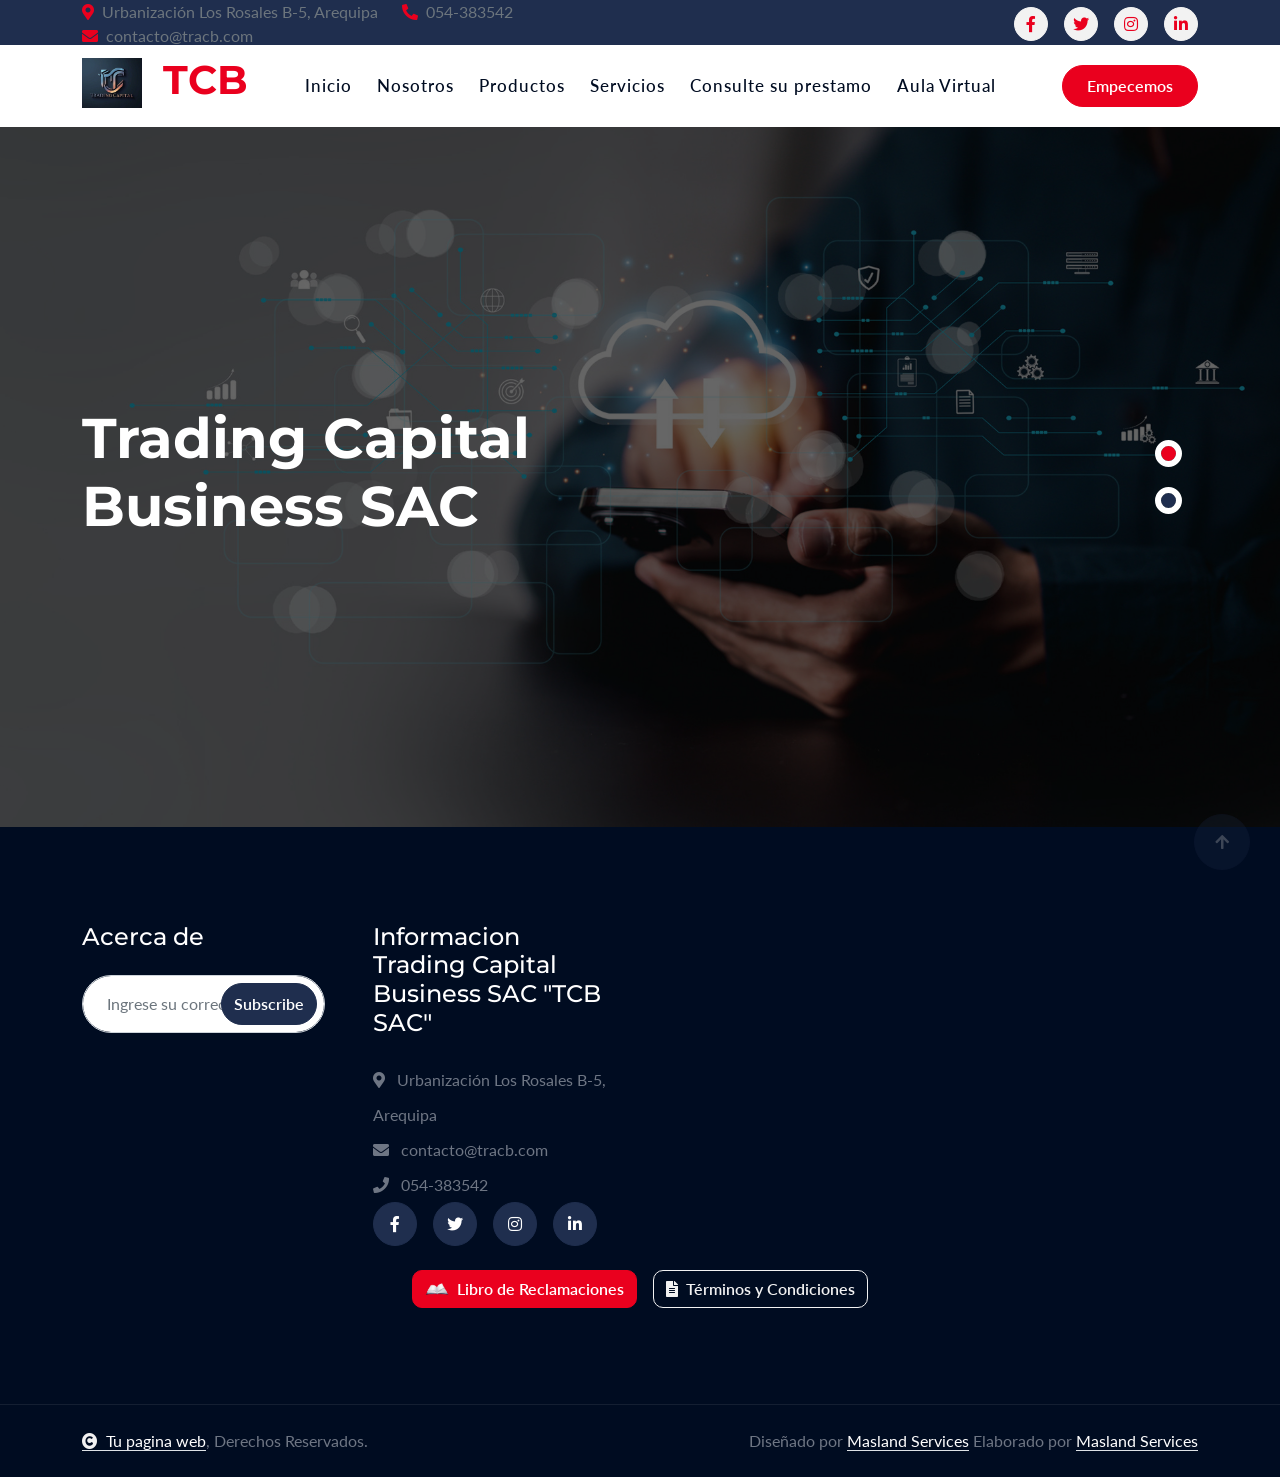
<file: index.html>
<!DOCTYPE html>
<html lang="en">

   <head>
        <meta charset="utf-8">
        <title>Sistema de Prestamos TCB111</title>
        <meta content="width=device-width, initial-scale=1.0" name="viewport">
        <meta content="" name="keywords">
        <meta content="" name="description">

        <!-- Google Web Fonts -->
        <link rel="preconnect" href="https://fonts.googleapis.com">
        <link rel="preconnect" href="https://fonts.gstatic.com" crossorigin>
        <link href="https://fonts.googleapis.com/css2?family=Lato:ital,wght@0,400;0,700;0,900;1,400;1,700;1,900&family=Montserrat:ital,wght@0,100..900;1,100..900&display=swap" rel="stylesheet">

        <!-- Icon Font Stylesheet -->
        <link rel="stylesheet" href="https://use.fontawesome.com/releases/v5.15.4/css/all.css"/>
        <link href="https://cdn.jsdelivr.net/npm/bootstrap-icons@1.4.1/font/bootstrap-icons.css" rel="stylesheet">

        <!-- Libraries Stylesheet -->
        <link href="lib/animate/animate.min.css" rel="stylesheet">
        <link href="lib/owlcarousel/assets/owl.carousel.min.css" rel="stylesheet">


        <!-- Customized Bootstrap Stylesheet -->
        <link href="css/bootstrap.min.css" rel="stylesheet">

        <!-- Template Stylesheet -->
        <link href="css/style.css" rel="stylesheet">
    </head>

    <body>

        <!-- Spinner Start -->
        <div id="spinner" class="show bg-white position-fixed translate-middle w-100 vh-100 top-50 start-50 d-flex align-items-center justify-content-center">
            <div class="spinner-border text-primary" style="width: 3rem; height: 3rem;" role="status">
                <span class="sr-only">Cargando...</span>
            </div>

        </div>
        <!-- Spinner End -->

        <!-- Topbar Start -->

        <div id="topbar"></div>

        <!-- Topbar End -->

        <!-- Navbar & Hero Start -->

        <div id="navbar"></div>

        <!-- Navbar & Hero End -->

        <!-- Carousel Start -->

        <!-- Carousel End -->

        <!-- Features Start -->

        <!-- Features End -->

        <!-- About Start -->

        <!-- About End -->

        <!-- Fact Counter -->

        <!-- Fact Counter -->

        <!-- Services Start -->
        <div id="app-content"></div>
        <!-- Services End -->

        <!-- Car categories Start -->

        <!-- Car categories End -->

        <!-- Car Steps Start -->

        <!-- Car Steps End -->

        <!-- Blog Start -->

        <!-- Blog End -->

        <!-- Banner Start -->

        <!-- Banner End -->

        <!-- Team Start -->

        <!-- Team End -->

        <!-- Testimonial Start -->





        <!-- Footer Start -->
        <div id="footer"></div>
        <!-- Footer End -->

        <!-- Copyright Start -->
        <div class="container-fluid copyright py-4">
            <div class="container">
                <div class="row g-4 align-items-center">
                    <div class="col-md-6 text-center text-md-start mb-md-0">
                        <span class="text-body"><a href="#" class="border-bottom text-white"><i class="fas fa-copyright text-light me-2"></i>Tu pagina web</a>, Derechos Reservados.</span>
                    </div>
                    <div class="col-md-6 text-center text-md-end text-body">
                        <!--/*** This template is free as long as you keep the below author’s credit link/attribution link/backlink. ***/-->
                        <!--/*** If you'd like to use the template without the below author’s credit link/attribution link/backlink, ***/-->
                        <!--/*** you can purchase the Credit Removal License from "https://htmlcodex.com/credit-removal". ***/-->
                        Diseñado por <a class="border-bottom text-white" >Masland Services</a> Elaborado por <a class="border-bottom text-white" >Masland Services</a>
                    </div>
                </div>
            </div>
        </div>
        <!-- Copyright End -->


        <!-- Back to Top -->
        <a href="#" class="btn btn-secondary btn-lg-square rounded-circle back-to-top"><i class="fa fa-arrow-up"></i></a>


    <!-- JavaScript Libraries -->
    <script src="https://ajax.googleapis.com/ajax/libs/jquery/3.6.4/jquery.min.js"></script>
    <script src="https://cdn.jsdelivr.net/npm/bootstrap@5.0.0/dist/js/bootstrap.bundle.min.js"></script>
    <script src="lib/wow/wow.min.js"></script>
    <script src="lib/easing/easing.min.js"></script>
    <script src="lib/waypoints/waypoints.min.js"></script>
    <script src="lib/counterup/counterup.min.js"></script>
    <script src="lib/owlcarousel/owl.carousel.min.js"></script>


    <!-- Template Javascript -->
    <script src="js/main.js"></script>
    <script src="js/load-components.js"></script> 
    <script src="js/router.js"></script>
    <script src="js/productos.js"></script>
    <script src="js/producto-detalle.js"></script>
    </body>

</html>
</file>
<file: css/style.css>
/*** Spinner Start ***/
/*** Spinner ***/
#spinner {
    opacity: 0;
    visibility: hidden;
    transition: opacity .5s ease-out, visibility 0s linear .5s;
    z-index: 99999;
}

#spinner.show {
    transition: opacity .5s ease-out, visibility 0s linear 0s;
    visibility: visible;
    opacity: 1;
}
/*** Spinner End ***/

.back-to-top {
    position: fixed;
    right: 30px;
    bottom: 30px;
    transition: 0.5s;
    z-index: 99;
}

/*** Button Start ***/
.btn {
    font-weight: 600;
    transition: .5s;
}

.btn-square {
    width: 32px;
    height: 32px;
}

.btn-sm-square {
    width: 34px;
    height: 34px;
}

.btn-md-square {
    width: 44px;
    height: 44px;
}

.btn-lg-square {
    width: 56px;
    height: 56px;
}

.btn-xl-square {
    width: 66px;
    height: 66px;
}

.btn-square,
.btn-sm-square,
.btn-md-square,
.btn-lg-square,
.btn-xl-square {
    padding: 0;
    display: flex;
    align-items: center;
    justify-content: center;
    font-weight: normal;
}

.btn.btn-primary {
    color: var(--bs-white);
}

.btn.btn-primary:hover {
    background: var(--bs-secondary);
    border: 1px solid var(--bs-secondary);
}

.btn.btn-secondary {
    color: var(--bs-white);
}

.btn.btn-secondary:hover {
    background: var(--bs-primary);
    border: 1px solid var(--bs-primary);
}

.btn.btn-light {
    color: var(--bs-primary);
}

.btn.btn-light:hover {
    color: var(--bs-white);
    background: var(--bs-primary);
    border: 1px solid var(--bs-primary);
}

/*** Icon Animation Start ***/
@keyframes icon-animat {
    0%  {border-radius: 67% 33% 29% 71% / 39% 46% 54% 61%;}

    25% {border-radius: 69% 31% 19% 81% / 43% 37% 63% 57%;}

    50% {border-radius: 67% 33% 16% 84% / 57% 37% 63% 43%;}

    75% {border-radius: 77% 23% 61% 39% / 36% 61% 39% 64%;}

    100% {border-radius: 67% 33% 29% 71% / 39% 46% 54% 61%;}
}
/*** Icon Animation End ***/


/*** Navbar Start ***/
.nav-bar {
    background: var(--bs-white);
}

.sticky-top {
    transition: 1s;
}

.navbar-light .navbar-nav .nav-link {
    position: relative;
    margin-right: 25px;
    padding: 35px 0;
    letter-spacing: 1px;
    color: var(--bs-dark);
    font-size: 17px;
    font-weight: 500;
    outline: none;
    transition: .5s;
}

.sticky-top .navbar-light .navbar-nav .nav-link {
    padding: 20px 0;
    color: var(--bs-dark);
}

.navbar-light .navbar-nav .nav-link:hover,
.navbar-light .navbar-nav .nav-link.active {
    color: var(--bs-primary);
}

.navbar-light .navbar-brand img {
    max-height: 60px;
    transition: .5s;
}

.sticky-top .navbar-light .navbar-brand img {
    max-height: 50px;
}

.navbar .dropdown-toggle::after {
    border: none;
    content: "\f107";
    font-family: "Font Awesome 5 Free";
    font-weight: 600;
    vertical-align: middle;
    margin-left: 8px;
}

.dropdown .dropdown-menu a:hover {
    background: var(--bs-primary);
    color: var(--bs-white);
}

.navbar .nav-item:hover .dropdown-menu {
    transform: rotateX(0deg);
    visibility: visible;
    margin-top: 8px !important;
    background: var(--bs-light);
    transition: .5s;
    opacity: 1;
}



@media (min-width: 992px) {
    .navbar .nav-item .dropdown-menu {
    display: block;
    visibility: hidden;
    top: 100%;
    transform: rotateX(-75deg);
    transform-origin: 0% 0%;
    border: 0;
    border-radius: 10px;
    margin-top: 8px !important;
    transition: .5s;
    opacity: 0;
    }
}

@media (max-width: 991px) {
    .navbar.navbar-expand-lg .navbar-toggler {
        padding: 8px 15px;
        border: 1px solid var(--bs-primary);
        color: var(--bs-primary);
    }

    .sticky-top .navbar-light .navbar-nav .nav-link {
        padding: 12px 0;
    }
}
/*** Navbar End ***/

/*** Carousel Header Start ***/
.carousel .carousel-item img {
    object-fit: cover;
}

.carousel .carousel-item,
.carousel .carousel-item img {
    height: 700px;
}

.carousel-item .carousel-caption {
    position: absolute;
    width: 100%;
    height: 100%;
    left: 0;
    bottom: 0;
    background: rgba(0, 0, 0, .6);
    display: flex;
    align-items: center;
}

.carousel .carousel-indicators {
    left: 75%;
    top: 50%;
    margin-right: 25%;
    transform: translateY(-50%);
    flex-direction: column;
}

.carousel-indicators [data-bs-target] {
    display: flex;
    width: 15px;
    height: 15px;
    border: 6px solid var(--bs-white);
    border-radius: 15px;
    padding: 0;
    margin-top:10px;
    margin-bottom:10px;
    background-color: var(--bs-secondary);
    opacity: 1;
    transition: 0.5s;
}

.carousel-indicators [data-bs-target].active {
    background-color: var(--bs-primary);
}

@media (max-width: 992px) {
    .carousel-indicators [data-bs-target] {
        display: none;
    }
}
/*** Carousel Header End ***/

/*** Single Page Hero Header Start ***/
.bg-breadcrumb {
    position: relative;
    overflow: hidden;
    background: linear-gradient(rgba(31, 46, 78, 1), rgba(0, 12, 33, 0.8)), url(../img/fact-bg.jpg);
    background-position: center top;
    background-repeat: no-repeat;
    background-size: cover;
    padding: 60px 0 60px 0;
    transition: 0.5s;
}

.bg-breadcrumb .breadcrumb {
    position: relative;
}

.bg-breadcrumb .breadcrumb .breadcrumb-item a {
    color: var(--bs-white);
}
/*** Single Page Hero Header End ***/

/*** Features Start ***/
.feature {
    background: var(--bs-light);
}

.feature .feature-item {
    display: flex;
    border-radius: 10px;
}

.feature .feature-item .feature-icon span {
    width: 90px; 
    height: 90px;
    display: flex;
    align-items: center;
    justify-content: center;
    color: var(--bs-secondary);
    background: var(--bs-primary);
    border-radius: 67% 33% 29% 71% / 39% 46% 54% 61%;;
    animation-name: icon-animat;
    animation-duration: 5s;
    animation-delay: 1s;
    animation-direction: alternate;
    animation-iteration-count: infinite;
    transition: 0.5s;
}

/*** Features End ***/

/*** About Start ***/
.about .about-item .about-item-inner {
    display: flex;
    flex-direction: column;
    align-items: center;
    justify-content: center;
    text-align: center;
    border-radius: 10px;
    background: var(--bs-light);
    transition: 0.5s;
}

.about .about-item .about-item-inner .about-icon {
    width: 90px; 
    height: 90px; 
    border-radius: 67% 33% 29% 71% / 39% 46% 54% 61%;
    display: flex;
    align-items: center;
    justify-content: center;
    color: var(--bs-secondary);
    background: var(--bs-primary);
    animation-name: icon-animat;
    animation-duration: 5s;
    animation-delay: 1s;
    animation-direction: alternate;
    animation-iteration-count: infinite;
    transition: 0.5s;
}

.about .about-img {
    position: relative;
    overflow: hidden;
    width: 100%;
    height: 100%;
    
}

.about .about-img .img-1 {
    height: 85%;
    margin-right: 50px;
}

.about .about-img .img-2 {
    position: absolute;
    width: 100%; 
    bottom: 0; 
    right: 0;
    padding-left: 50px;
    border-radius: 10px;
}

.about .about-img::after {
    content: "";
    position: absolute;
    width: 10px;
    height: 98%;
    top: 0;
    right: 0;
    border-radius: 10px;
    background: var(--bs-primary);
    z-index: -1;
}

.about .about-item .text-item {
    position: relative;
    padding-left: 25px;
}

.about .about-item .text-item::after {
    content: "";
    position: absolute;
    width: 5px;
    height: 100%;
    top: 0;
    left: 0;
    border-radius: 10px;
    background: var(--bs-secondary);
}
/*** About End ***/


/*** Fact Counter Start ***/
.counter {
    background: linear-gradient(rgba(0, 12, 33, 0.9), rgba(31, 46, 78, 0.9)), url(../img/fact-bg.jpg);
    background-position: center center;
    background-repeat: no-repeat;
    background-size: cover;
}

.counter .counter-item .counter-item-icon {
    width: 90px; 
    height: 90px; 
    border-radius: 67% 33% 29% 71% / 39% 46% 54% 61%;
    display: flex;
    align-items: center;
    justify-content: center;
    color: var(--bs-secondary);
    background: var(--bs-primary);
    animation-name: icon-animat;
    animation-duration: 5s;
    animation-delay: 1s;
    animation-direction: alternate;
    animation-iteration-count: infinite;
    transition: 0.5s;
}

/*** Fact Counter End ***/

/*** Services Start ***/
.service .service-item {
    position: relative;
    display: flex;
    flex-direction: column;
    align-items: center;
    justify-content: center;
    text-align: center;
    box-shadow: 0 0 45px rgba(0, 0, 0, .1);
    border-radius: 10px;
    background: var(--bs-white);
    transition: 0.5s;
}

.service .service-item:hover {
    display: flex;
    flex-direction: column;
    align-items: center;
    justify-content: center;
    text-align: center;
    border-radius: 60px;
    background: var(--bs-light);
}

.service .service-item::after {
    content: "";
    position: absolute;
    width: 100%;
    height: 100%;
    bottom: 0;
    left: 0;
    background: var(--bs-primary);
    border-radius: 10px;
    z-index: -1;
    transition: 0.5s;
    opacity: 0;
}

.service .service-item:hover::after {
    opacity: 1;
}

.service .service-item .service-icon {
    width: 90px; 
    height: 90px; 
    border-radius: 67% 33% 29% 71% / 39% 46% 54% 61%;
    display: flex;
    align-items: center;
    justify-content: center;
    color: var(--bs-secondary);
    background: var(--bs-primary);
    animation-name: icon-animat;
    animation-duration: 5s;
    animation-delay: 1s;
    animation-direction: alternate;
    animation-iteration-count: infinite;
    transition: 0.5s;
}
/*** Service End ***/

/*** Cars Categories Start ***/
.categories .categories-item {
    position: relative;
    border: 1px solid var(--bs-secondary);
    border-radius: 10px;
    transition: 0.5s;
}

.categories .categories-item:hover {
    border: 1px solid var(--bs-primary);
}

.categories .categories-item .categories-item-inner {
    position: relative;
    overflow: hidden;
    border-radius: 10px;
    transition: 0.5s;
}

.categories .categories-item .categories-item-inner:hover {
    box-shadow: 0 0 50px rgba(234, 0, 30, .3);
}

.categories .categories-item-inner .categories-img {
    background: var(--bs-light);
}

.categories .categories-item-inner .categories-content {
    border-top: 4px solid var(--bs-white);
    text-align: center;
    background: var(--bs-light);
}

.categories .categories-item-inner .categories-review {
    display: flex;
    align-items: center;
    justify-content: center;
}

.categories-carousel .owl-stage-outer {
    margin-top: 65px;
    margin-right: -1px;
}

.categories-carousel .owl-nav .owl-prev,
.categories-carousel .owl-nav .owl-next {
    position: absolute;
    top: -65px;
    padding: 10px 35px;
    color: var(--bs-white);
    background: var(--bs-primary);
    border-radius: 50px;
    transition: 0.5s;
}

.categories-carousel .owl-nav .owl-prev {
    left: 0 !important;
}

.categories-carousel .owl-nav .owl-next {
    right: 0;
}

.categories-carousel .owl-nav .owl-prev:hover,
.categories-carousel .owl-nav .owl-next:hover {
    background: var(--bs-secondary);
    color: var(--bs-white);
}
/*** Cars Categories End ***/


/*** Process Start ***/
.steps {
    background: linear-gradient(rgba(0, 0, 0, 0.9), rgba(0, 0, 0, 0.9)), url(../img/bg-1.jpg);
    background-position: center center;
    background-repeat: no-repeat;
    background-size: cover;
}


.steps .steps-item {
    position: relative;
    background: var(--bs-secondary);
    border-radius: 10px;
}

.steps .steps-item h4,
.steps .steps-item p {
    color: var(--bs-white);
}

.steps .steps-item .setps-number {
    position: absolute;
    width: 64px;
    height: 64px;
    bottom: 0; 
    right: 40px;
    font-weight: 900;
    border: 1px solid var(--bs-white); 
    border-radius: 64px;
    transform: translateY(50%);
    color: var(--bs-white);
    background: var(--bs-secondary);
    display: flex;
    align-items: center;
    justify-content: center;
}
/*** Process End ***/


/*** Blog Start ***/
.blog .blog-item {
    border-radius: 10px;
    transition: 0.5s;
}

.blog .blog-item:hover {
    box-shadow: 0 0 45px rgba(0, 0, 0, .2);
}

.blog .blog-item .blog-img {
    position: relative;
    overflow: hidden;
    border-top-left-radius: 10px;
    border-top-right-radius: 10px;
}

.blog .blog-item .blog-img::after {
    content: "";
    position: absolute;
    width: 100%;
    height: 0;
    bottom: 0;
    left: 0;
    background: rgba(255, 255, 255, 0.3);
    transition: 0.5s;
}

.blog .blog-item:hover .blog-img::after {
    height: 100%;
}

.blog .blog-item .blog-img img {
    transition: 0.5s;
}

.blog .blog-item:hover .blog-img img {
    transform: scale(1.2);
}  

.blog .blog-item .blog-content {
    position: relative;
    background: var(--bs-light);
}

.blog .blog-item .blog-content .blog-date {
    position: absolute;
    top: 0; 
    left: 25px; 
    transform: translateY(-50%);
    padding: 12px 25px;
    border-radius: 10px;
    color: var(--bs-white);
    background: var(--bs-primary);
}

.blog .blog-item .blog-content .blog-comment {
    display: flex;
    justify-content: space-between;
}
/*** Blog End ***/


/*** Banner Start ***/
.banner .banner-item {
    position: relative;
    width: 100%;
    height: 100%;
    border-radius: 10px;
    transition: 0.5s;
    z-index: 1;
}

.banner .banner-item::after {
    content: "";
    position: absolute;
    width: 100%;
    height: 100%;
    top: 0;
    left: 0;
    border-radius: 10px;
    background: rgba(0, 0, 0, .6);
    z-index: 2;
}

.banner .banner-item .banner-content {
    position: absolute;
    width: 100%;
    height: 100%;
    top: 0;
    right: 0;
    margin-left: 0;
    margin-bottom: 0;
    padding: 25px;
    border-radius: 10px;
    display: flex;
    flex-direction: column;
    justify-content: center;
    align-items: end;
    z-index: 5;
}

@media (min-width: 992px) {
    .banner .banner-item .banner-content h2 {
        font-size: 45px;
        margin-bottom: 20px;
    }

    .banner .banner-item .banner-content h1 {
        font-size: 72px;
        margin-bottom: 20px;
    }

    .banner .banner-item .banner-content p {
        font-size: 40px;
        margin-bottom: 20px;
    }
}
/*** Banner End ***/

/*** Team Start ***/
.team .team-item {
    position: relative;
    text-align: center;
    border-radius: 10px;
    margin-top: 100px;
    background: var(--bs-light);
    transition: 0.5s;
    z-index: 1;
}

.team .team-item::after {
    content: "";
    position: absolute;
    width: 100%;
    height: 0;
    bottom: 0;
    left: 0;
    border-radius: 10px;
    background: var(--bs-secondary);
    z-index: 2;
    transition: 0.5s;
}

.team .team-item:hover::after {
    height: 100%;
}

.team .team-item .team-content {
    position: relative;
    z-index: 5;
}

.team .team-item .team-content h4,
.team .team-item .team-content p {
    transition: 0.5s;
}

.team .team-item:hover .team-content h4 {
    color: var(--bs-white);
}
.team .team-item:hover .team-content p {
    color: var(--bs-white);
}

.team .team-item .team-img {
    position: relative;
    overflow: hidden;
    top: -100px;
    margin-bottom: -100px;
    border-radius: 10px;
    z-index: 3;
}

.team .team-item .team-img img {
    transition: 0.5s;
}

.team .team-item:hover .team-img img {
    transform: scale(1.1);
}

.team .team-item .team-img::after {
    content: "";
    position: absolute;
    width: 100%;
    height: 0;
    top: 0;
    left: 0;
    border-radius: 10px;
    background: rgba(255, 255, 255, .3);
    z-index: 4;
    transition: 0.5s;
}

.team .team-item:hover .team-img::after {
    height: 100%;
}
/*** Team End ***/

/*** Testimonial Start ***/
.testimonial-carousel .owl-stage-outer {
    margin-right: -1px;
}

.testimonial .testimonial-item {
    position: relative;
    margin-top: 35px;
    border: 1px solid var(--bs-secondary);
    border-radius: 10px;
}

.testimonial .testimonial-item .testimonial-quote {
    position: absolute;
    width: 70px;
    height: 70px;
    top: 0;
    right: 25px;
    transform: translateY(-50%);
    border-radius: 70px;
    color: var(--bs-white);
    background: var(--bs-secondary);
    display: flex;
    align-items: center;
    justify-content: center;
}

.testimonial .testimonial-item .testimonial-inner {
    display: flex;
    align-items: center;
    background: var(--bs-light);
    border-top-left-radius: 10px;
    border-top-right-radius: 10px;
}

.testimonial .testimonial-item .testimonial-inner img {
    width: 100px; 
    height: 100px; 
    border-radius: 100px;
    border: 4px solid var(--bs-white);
}

.testimonial-carousel .owl-dots {
    display: flex;
    justify-content: center;
}

.testimonial-carousel .owl-dots .owl-dot {
    width: 30px;
    height: 30px;
    border-radius: 30px;
    margin: 20px 10px 0 10px;
    background: var(--bs-primary);
    transition: 0.5s;
}

.testimonial-carousel .owl-dots .owl-dot.active {
    width: 30px;
    height: 30px;
    border-radius: 30px;
    background: var(--bs-secondary);
    transition: 0.5s;
}

.testimonial-carousel .owl-dots .owl-dot span {
    position: relative;
    margin-top: 50%;
    margin-left: 50%;
    transform: translate(-50%, -50%);
    display: flex;
    align-items: center;
    justify-content: center;
    text-align: center;
}

.testimonial-carousel .owl-dots .owl-dot.active span::after {
    background: var(--bs-primary);
}

.testimonial-carousel .owl-dots .owl-dot span::after {
    content: "";
    width: 15px;
    height: 15px;
    border-radius: 15px;
    position: absolute;
    top: 50%;
    left: 0;
    transform: translateY(-50%);
    display: flex;
    align-items: center;
    justify-content: center;
    text-align: center;
    background: var(--bs-white);
    transition: 0.5s;
}
/*** Testimonial End ***/

/*** Contact Start ***/
.contact .contact-add-item {
    border-radius: 10px;
    display: flex;
    flex-direction: column;
    align-items: center;
    justify-content: center;
    text-align: center;
    background: var(--bs-light);
}

.contact .contact-add-item .contact-icon {
    width: 90px; 
    height: 90px; 
    border-radius: 67% 33% 29% 71% / 39% 46% 54% 61%;
    display: flex;
    align-items: center;
    justify-content: center;
    color: var(--bs-secondary);
    background: var(--bs-primary);
    animation-name: icon-animat;
    animation-duration: 5s;
    animation-delay: 1s;
    animation-direction: alternate;
    animation-iteration-count: infinite;
    transition: 0.5s;
}

/*** Contact End ***/


/*** Footer Start ***/
.footer {
    background: var(--bs-dark);
}

.footer .footer-item a {
    line-height: 35px;
    color: var(--bs-body);
    transition: 0.5s;
}

.footer .footer-item p {
    line-height: 35px;
}

.footer .footer-item a:hover {
    letter-spacing: 1px;
    color: var(--bs-primary);
}

.footer .footer-item .footer-btn a,
.footer .footer-item .footer-btn a i {
    transition: 0.5s;
}

.footer .footer-item .footer-btn a:hover {
    background: var(--bs-white);
}

.footer .footer-item .footer-btn a:hover i {
    color: var(--bs-primary) !important;
}
/*** Footer End ***/

/*** copyright Start ***/
.copyright {
    border-top: 1px solid rgba(255, 255, 255, 0.08);
    background: var(--bs-dark);
}
/*** copyright end ***/
/* ====== AJUSTES PARA CONTENIDO DINÁMICO (JSON + IMG + LINKS) ====== */

/* Mantiene el contenedor del icono limpio */
.service .service-item .service-icon {
    overflow: hidden;
}

/* Ajuste para imágenes dentro del icono */
.service .service-item .service-icon img {
    width: 60%;
    height: 60%;
    object-fit: contain;
}

/* Hace que todo el card sea clickeable sin romper diseño */
.service a {
    text-decoration: none;
    color: inherit;
    display: block;
    cursor: pointer;
}

/* Hover más suave cuando es clickeable */
.service a:hover .service-item {
    transform: translateY(-5px);
}

/* Mejora transición general */
.service .service-item {
    transition: all 0.3s ease;
}

/* Hover más fluido */
.service .service-item:hover {
    transform: translateY(-8px) scale(1.02);
}

/* ===== LOGO NAVBAR ===== */

.titulo-con-imagen {
    display: flex;
    align-items: center;
}

.titulo-con-imagen img {
    width: 60px;
    height: auto;
    margin-right: 10px;
}
</file>
